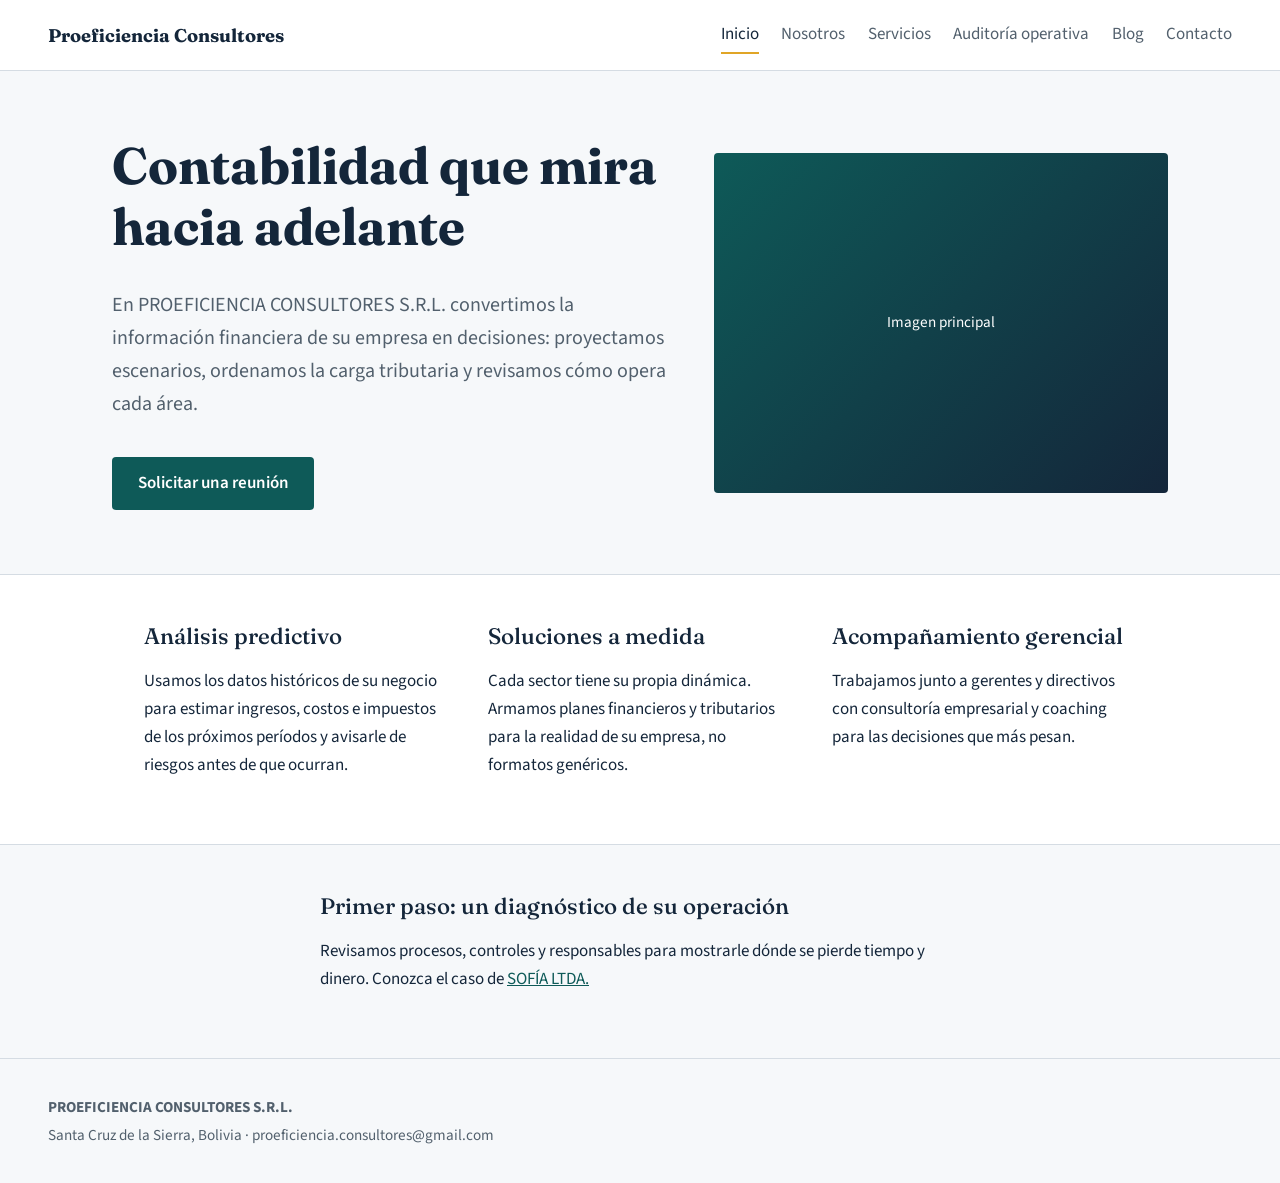
<file: index.html>
<!DOCTYPE html>
<html lang="es">
<head>
<meta charset="utf-8">
<meta name="viewport" content="width=device-width, initial-scale=1">
<title>Inicio · Proeficiencia Consultores</title>
<meta name="description" content="Contabilidad predictiva, asesoría tributaria y auditoría operativa en Santa Cruz, Bolivia.">
<link rel="preconnect" href="https://fonts.googleapis.com">
<link rel="preconnect" href="https://fonts.gstatic.com" crossorigin>
<link href="https://fonts.googleapis.com/css2?family=Fraunces:wght@500;700&family=Source+Sans+3:wght@400;600&display=swap" rel="stylesheet">
<link rel="stylesheet" href="style.css">
</head>
<body>
<header class="top">
  <a class="brand" href="index.html">Proeficiencia Consultores</a>
  <button class="burger" aria-label="Abrir menú" aria-expanded="false" onclick="var n=document.getElementById('nav');var o=n.classList.toggle('open');this.setAttribute('aria-expanded',o)">Menú</button>
  <nav id="nav"><a href="index.html" aria-current="page">Inicio</a><a href="nosotros.html">Nosotros</a><a href="servicios.html">Servicios</a><a href="auditoria-operativa.html">Auditoría operativa</a><a href="blog.html">Blog</a><a href="contacto.html">Contacto</a></nav>
</header>
<main>

<section class="hero">
  <div class="hero-text">
    <h1>Contabilidad que mira hacia adelante</h1>
    <p class="lead">En PROEFICIENCIA CONSULTORES S.R.L. convertimos la información financiera de su empresa en decisiones: proyectamos escenarios, ordenamos la carga tributaria y revisamos cómo opera cada área.</p>
    <a class="btn" href="contacto.html">Solicitar una reunión</a>
  </div>
  <div class="hero-img" role="img" aria-label="Espacio para imagen principal"><span>Imagen principal</span></div>
</section>
<section class="band">
  <div class="wrap grid3">
    <article><h2>Análisis predictivo</h2><p>Usamos los datos históricos de su negocio para estimar ingresos, costos e impuestos de los próximos períodos y avisarle de riesgos antes de que ocurran.</p></article>
    <article><h2>Soluciones a medida</h2><p>Cada sector tiene su propia dinámica. Armamos planes financieros y tributarios para la realidad de su empresa, no formatos genéricos.</p></article>
    <article><h2>Acompañamiento gerencial</h2><p>Trabajamos junto a gerentes y directivos con consultoría empresarial y coaching para las decisiones que más pesan.</p></article>
  </div>
</section>
<section class="wrap cta-row">
  <h2>Primer paso: un diagnóstico de su operación</h2>
  <p>Revisamos procesos, controles y responsables para mostrarle dónde se pierde tiempo y dinero. Conozca el caso de <a href="auditoria-operativa.html">SOFÍA LTDA.</a></p>
</section>
</main>
<footer class="foot">
  <p><strong>PROEFICIENCIA CONSULTORES S.R.L.</strong></p>
  <p>Santa Cruz de la Sierra, Bolivia · proeficiencia.consultores@gmail.com</p>
</footer>
</body>
</html>
</file>
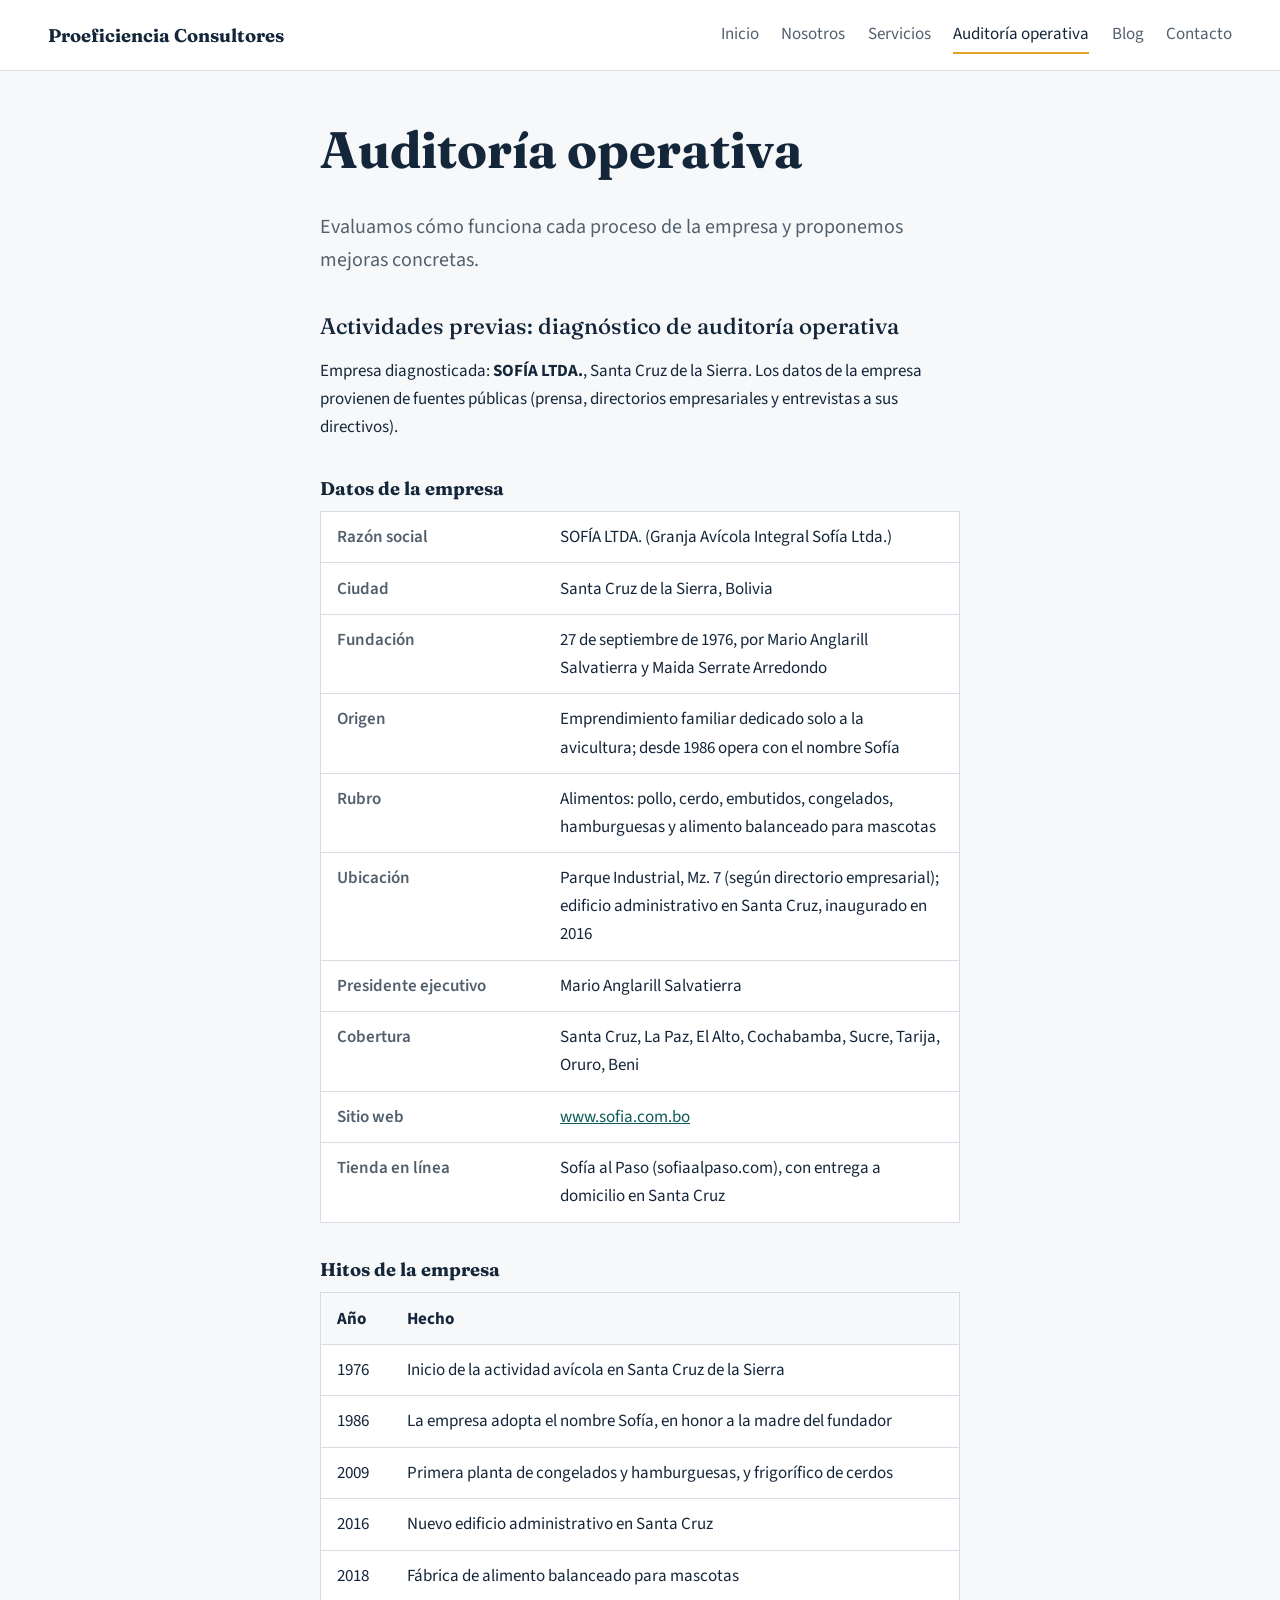
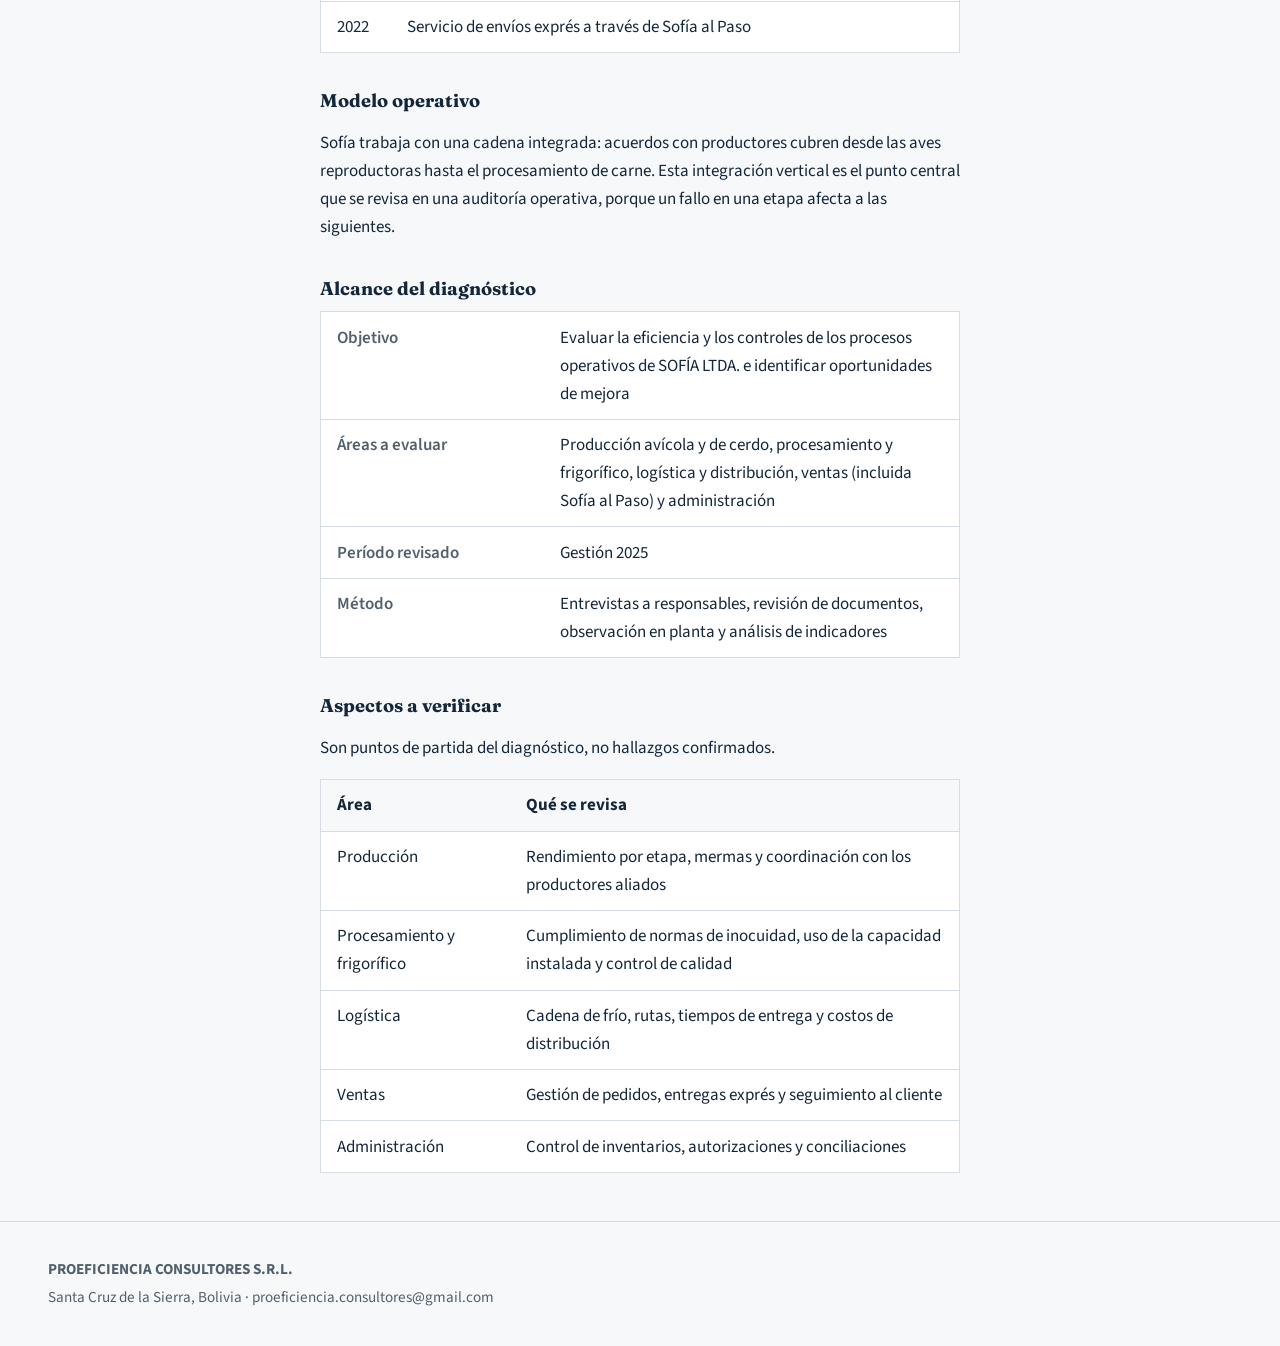
<file: auditoria-operativa.html>
<!DOCTYPE html>
<html lang="es">
<head>
<meta charset="utf-8">
<meta name="viewport" content="width=device-width, initial-scale=1">
<title>Auditoría operativa · Proeficiencia Consultores</title>
<meta name="description" content="Diagnóstico de auditoría operativa: caso SOFÍA LTDA.">
<link rel="preconnect" href="https://fonts.googleapis.com">
<link rel="preconnect" href="https://fonts.gstatic.com" crossorigin>
<link href="https://fonts.googleapis.com/css2?family=Fraunces:wght@500;700&family=Source+Sans+3:wght@400;600&display=swap" rel="stylesheet">
<link rel="stylesheet" href="style.css">
</head>
<body>
<header class="top">
  <a class="brand" href="index.html">Proeficiencia Consultores</a>
  <button class="burger" aria-label="Abrir menú" aria-expanded="false" onclick="var n=document.getElementById('nav');var o=n.classList.toggle('open');this.setAttribute('aria-expanded',o)">Menú</button>
  <nav id="nav"><a href="index.html">Inicio</a><a href="nosotros.html">Nosotros</a><a href="servicios.html">Servicios</a><a href="auditoria-operativa.html" aria-current="page">Auditoría operativa</a><a href="blog.html">Blog</a><a href="contacto.html">Contacto</a></nav>
</header>
<main>

<section class="wrap narrow">
  <h1>Auditoría operativa</h1>
  <p class="lead">Evaluamos cómo funciona cada proceso de la empresa y proponemos mejoras concretas.</p>
  <h2>Actividades previas: diagnóstico de auditoría operativa</h2>
  <p>Empresa diagnosticada: <strong>SOFÍA LTDA.</strong>, Santa Cruz de la Sierra. Los datos de la empresa provienen de fuentes públicas (prensa, directorios empresariales y entrevistas a sus directivos).</p>

  <h3>Datos de la empresa</h3>
  <div class="tbl"><table>
    <tr><th scope="row">Razón social</th><td>SOFÍA LTDA. (Granja Avícola Integral Sofía Ltda.)</td></tr>
    <tr><th scope="row">Ciudad</th><td>Santa Cruz de la Sierra, Bolivia</td></tr>
    <tr><th scope="row">Fundación</th><td>27 de septiembre de 1976, por Mario Anglarill Salvatierra y Maida Serrate Arredondo</td></tr>
    <tr><th scope="row">Origen</th><td>Emprendimiento familiar dedicado solo a la avicultura; desde 1986 opera con el nombre Sofía</td></tr>
    <tr><th scope="row">Rubro</th><td>Alimentos: pollo, cerdo, embutidos, congelados, hamburguesas y alimento balanceado para mascotas</td></tr>
    <tr><th scope="row">Ubicación</th><td>Parque Industrial, Mz. 7 (según directorio empresarial); edificio administrativo en Santa Cruz, inaugurado en 2016</td></tr>
    <tr><th scope="row">Presidente ejecutivo</th><td>Mario Anglarill Salvatierra</td></tr>
    <tr><th scope="row">Cobertura</th><td>Santa Cruz, La Paz, El Alto, Cochabamba, Sucre, Tarija, Oruro, Beni</td></tr>
    <tr><th scope="row">Sitio web</th><td><a href="http://www.sofia.com.bo">www.sofia.com.bo</a></td></tr>
    <tr><th scope="row">Tienda en línea</th><td>Sofía al Paso (sofiaalpaso.com), con entrega a domicilio en Santa Cruz</td></tr>
      </table></div>

  <h3>Hitos de la empresa</h3>
  <div class="tbl"><table>
    <thead><tr><th>Año</th><th>Hecho</th></tr></thead>
    <tbody>
      <tr><td>1976</td><td>Inicio de la actividad avícola en Santa Cruz de la Sierra</td></tr>
      <tr><td>1986</td><td>La empresa adopta el nombre Sofía, en honor a la madre del fundador</td></tr>
      <tr><td>2009</td><td>Primera planta de congelados y hamburguesas, y frigorífico de cerdos</td></tr>
      <tr><td>2016</td><td>Nuevo edificio administrativo en Santa Cruz</td></tr>
      <tr><td>2018</td><td>Fábrica de alimento balanceado para mascotas</td></tr>
      <tr><td>2022</td><td>Servicio de envíos exprés a través de Sofía al Paso</td></tr>
    </tbody>
  </table></div>

  <h3>Modelo operativo</h3>
  <p>Sofía trabaja con una cadena integrada: acuerdos con productores cubren desde las aves reproductoras hasta el procesamiento de carne. Esta integración vertical es el punto central que se revisa en una auditoría operativa, porque un fallo en una etapa afecta a las siguientes.</p>

  <h3>Alcance del diagnóstico</h3>
  <div class="tbl"><table>
    <tr><th scope="row">Objetivo</th><td>Evaluar la eficiencia y los controles de los procesos operativos de SOFÍA LTDA. e identificar oportunidades de mejora</td></tr>
    <tr><th scope="row">Áreas a evaluar</th><td>Producción avícola y de cerdo, procesamiento y frigorífico, logística y distribución, ventas (incluida Sofía al Paso) y administración</td></tr>
    <tr><th scope="row">Período revisado</th><td>Gestión 2025</td></tr>
    <tr><th scope="row">Método</th><td>Entrevistas a responsables, revisión de documentos, observación en planta y análisis de indicadores</td></tr>
  </table></div>

  <h3>Aspectos a verificar</h3>
  <p>Son puntos de partida del diagnóstico, no hallazgos confirmados.</p>
  <div class="tbl"><table>
    <thead><tr><th>Área</th><th>Qué se revisa</th></tr></thead>
    <tbody>
      <tr><td>Producción</td><td>Rendimiento por etapa, mermas y coordinación con los productores aliados</td></tr>
      <tr><td>Procesamiento y frigorífico</td><td>Cumplimiento de normas de inocuidad, uso de la capacidad instalada y control de calidad</td></tr>
      <tr><td>Logística</td><td>Cadena de frío, rutas, tiempos de entrega y costos de distribución</td></tr>
      <tr><td>Ventas</td><td>Gestión de pedidos, entregas exprés y seguimiento al cliente</td></tr>
      <tr><td>Administración</td><td>Control de inventarios, autorizaciones y conciliaciones</td></tr>
    </tbody>
  </table></div>
</section>
</main>
<footer class="foot">
  <p><strong>PROEFICIENCIA CONSULTORES S.R.L.</strong></p>
  <p>Santa Cruz de la Sierra, Bolivia · proeficiencia.consultores@gmail.com</p>
</footer>
</body>
</html>
</file>
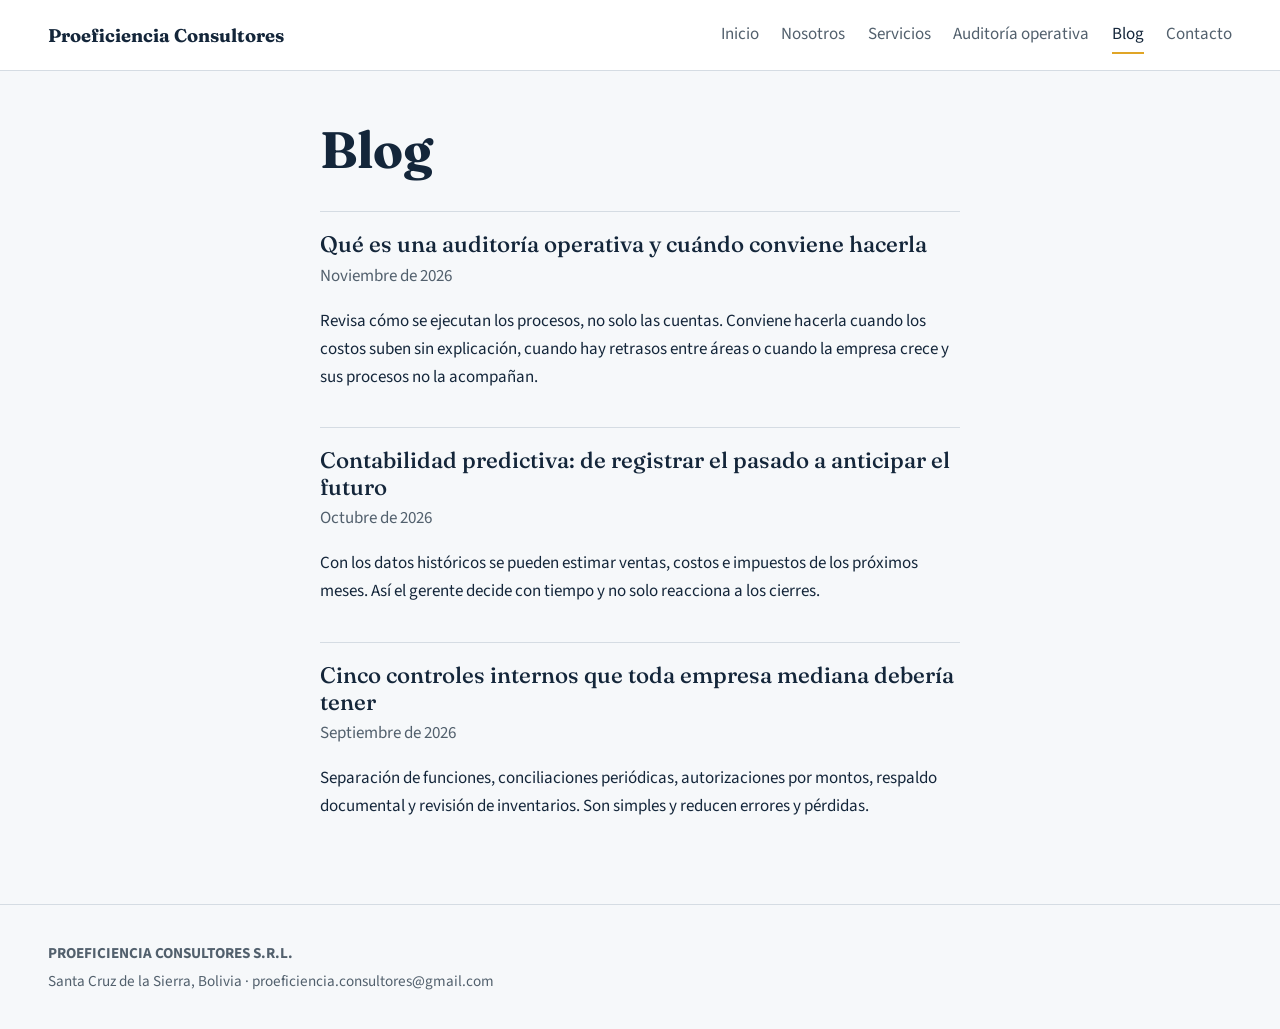
<file: blog.html>
<!DOCTYPE html>
<html lang="es">
<head>
<meta charset="utf-8">
<meta name="viewport" content="width=device-width, initial-scale=1">
<title>Blog · Proeficiencia Consultores</title>
<meta name="description" content="Artículos de contabilidad y gestión.">
<link rel="preconnect" href="https://fonts.googleapis.com">
<link rel="preconnect" href="https://fonts.gstatic.com" crossorigin>
<link href="https://fonts.googleapis.com/css2?family=Fraunces:wght@500;700&family=Source+Sans+3:wght@400;600&display=swap" rel="stylesheet">
<link rel="stylesheet" href="style.css">
</head>
<body>
<header class="top">
  <a class="brand" href="index.html">Proeficiencia Consultores</a>
  <button class="burger" aria-label="Abrir menú" aria-expanded="false" onclick="var n=document.getElementById('nav');var o=n.classList.toggle('open');this.setAttribute('aria-expanded',o)">Menú</button>
  <nav id="nav"><a href="index.html">Inicio</a><a href="nosotros.html">Nosotros</a><a href="servicios.html">Servicios</a><a href="auditoria-operativa.html">Auditoría operativa</a><a href="blog.html" aria-current="page">Blog</a><a href="contacto.html">Contacto</a></nav>
</header>
<main>

<section class="wrap narrow">
  <h1>Blog</h1>
  <article class="post"><h2>Qué es una auditoría operativa y cuándo conviene hacerla</h2><p class="meta">Noviembre de 2026</p><p>Revisa cómo se ejecutan los procesos, no solo las cuentas. Conviene hacerla cuando los costos suben sin explicación, cuando hay retrasos entre áreas o cuando la empresa crece y sus procesos no la acompañan.</p></article>
  <article class="post"><h2>Contabilidad predictiva: de registrar el pasado a anticipar el futuro</h2><p class="meta">Octubre de 2026</p><p>Con los datos históricos se pueden estimar ventas, costos e impuestos de los próximos meses. Así el gerente decide con tiempo y no solo reacciona a los cierres.</p></article>
  <article class="post"><h2>Cinco controles internos que toda empresa mediana debería tener</h2><p class="meta">Septiembre de 2026</p><p>Separación de funciones, conciliaciones periódicas, autorizaciones por montos, respaldo documental y revisión de inventarios. Son simples y reducen errores y pérdidas.</p></article>
</section>
</main>
<footer class="foot">
  <p><strong>PROEFICIENCIA CONSULTORES S.R.L.</strong></p>
  <p>Santa Cruz de la Sierra, Bolivia · proeficiencia.consultores@gmail.com</p>
</footer>
</body>
</html>
</file>
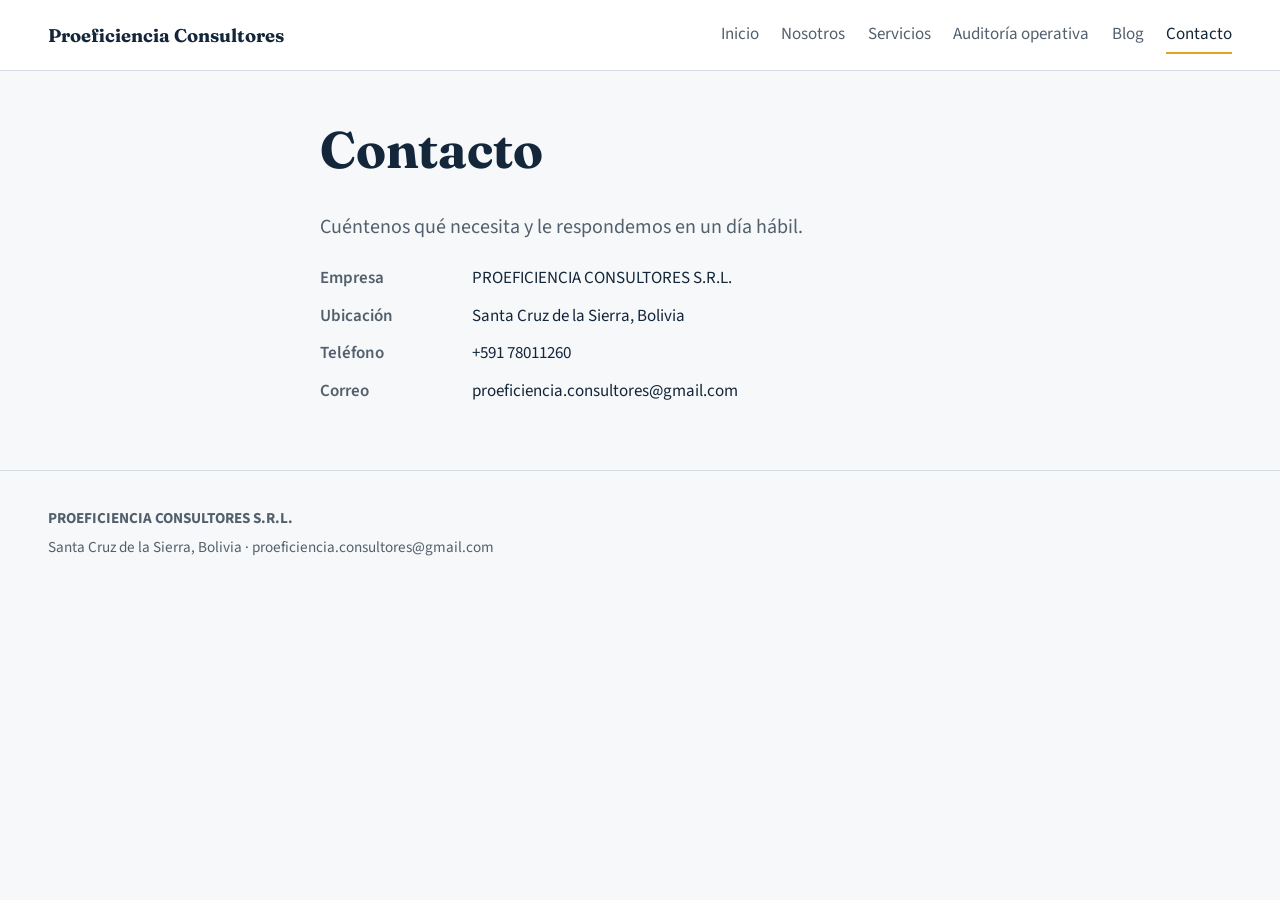
<file: contacto.html>
<!DOCTYPE html>
<html lang="es">
<head>
<meta charset="utf-8">
<meta name="viewport" content="width=device-width, initial-scale=1">
<title>Contacto · Proeficiencia Consultores</title>
<meta name="description" content="Datos de contacto.">
<link rel="preconnect" href="https://fonts.googleapis.com">
<link rel="preconnect" href="https://fonts.gstatic.com" crossorigin>
<link href="https://fonts.googleapis.com/css2?family=Fraunces:wght@500;700&family=Source+Sans+3:wght@400;600&display=swap" rel="stylesheet">
<link rel="stylesheet" href="style.css">
</head>
<body>
<header class="top">
  <a class="brand" href="index.html">Proeficiencia Consultores</a>
  <button class="burger" aria-label="Abrir menú" aria-expanded="false" onclick="var n=document.getElementById('nav');var o=n.classList.toggle('open');this.setAttribute('aria-expanded',o)">Menú</button>
  <nav id="nav"><a href="index.html">Inicio</a><a href="nosotros.html">Nosotros</a><a href="servicios.html">Servicios</a><a href="auditoria-operativa.html">Auditoría operativa</a><a href="blog.html">Blog</a><a href="contacto.html" aria-current="page">Contacto</a></nav>
</header>
<main>

<section class="wrap narrow">
  <h1>Contacto</h1>
  <p class="lead">Cuéntenos qué necesita y le respondemos en un día hábil.</p>
  <dl class="contact">
    <dt>Empresa</dt><dd>PROEFICIENCIA CONSULTORES S.R.L.</dd>
    <dt>Ubicación</dt><dd>Santa Cruz de la Sierra, Bolivia</dd>
    <dt>Teléfono</dt><dd>+591 78011260</dd>
    <dt>Correo</dt><dd>proeficiencia.consultores@gmail.com</dd>
  </dl>
</section>
</main>
<footer class="foot">
  <p><strong>PROEFICIENCIA CONSULTORES S.R.L.</strong></p>
  <p>Santa Cruz de la Sierra, Bolivia · proeficiencia.consultores@gmail.com</p>
</footer>
</body>
</html>
</file>
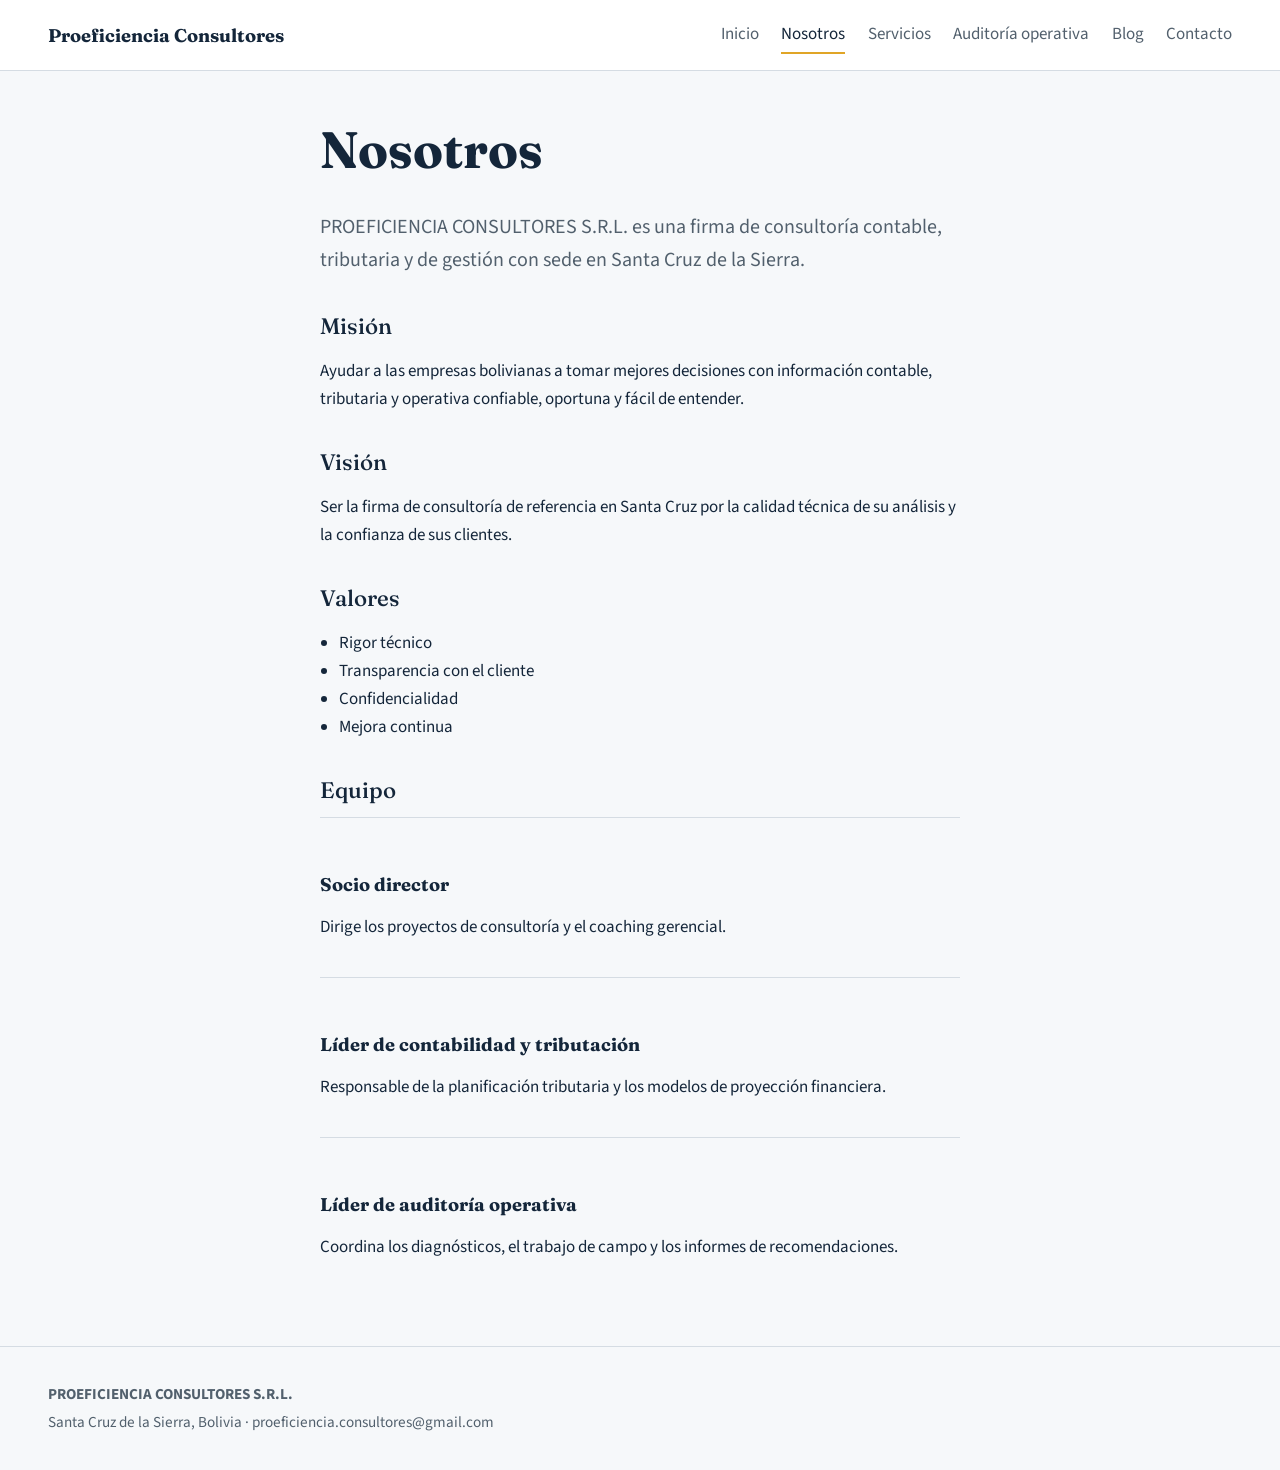
<file: nosotros.html>
<!DOCTYPE html>
<html lang="es">
<head>
<meta charset="utf-8">
<meta name="viewport" content="width=device-width, initial-scale=1">
<title>Nosotros · Proeficiencia Consultores</title>
<meta name="description" content="Quiénes somos.">
<link rel="preconnect" href="https://fonts.googleapis.com">
<link rel="preconnect" href="https://fonts.gstatic.com" crossorigin>
<link href="https://fonts.googleapis.com/css2?family=Fraunces:wght@500;700&family=Source+Sans+3:wght@400;600&display=swap" rel="stylesheet">
<link rel="stylesheet" href="style.css">
</head>
<body>
<header class="top">
  <a class="brand" href="index.html">Proeficiencia Consultores</a>
  <button class="burger" aria-label="Abrir menú" aria-expanded="false" onclick="var n=document.getElementById('nav');var o=n.classList.toggle('open');this.setAttribute('aria-expanded',o)">Menú</button>
  <nav id="nav"><a href="index.html">Inicio</a><a href="nosotros.html" aria-current="page">Nosotros</a><a href="servicios.html">Servicios</a><a href="auditoria-operativa.html">Auditoría operativa</a><a href="blog.html">Blog</a><a href="contacto.html">Contacto</a></nav>
</header>
<main>

<section class="wrap narrow">
  <h1>Nosotros</h1>
  <p class="lead">PROEFICIENCIA CONSULTORES S.R.L. es una firma de consultoría contable, tributaria y de gestión con sede en Santa Cruz de la Sierra.</p>
  <h2>Misión</h2>
  <p>Ayudar a las empresas bolivianas a tomar mejores decisiones con información contable, tributaria y operativa confiable, oportuna y fácil de entender.</p>
  <h2>Visión</h2>
  <p>Ser la firma de consultoría de referencia en Santa Cruz por la calidad técnica de su análisis y la confianza de sus clientes.</p>
  <h2>Valores</h2>
  <ul class="plain"><li>Rigor técnico</li><li>Transparencia con el cliente</li><li>Confidencialidad</li><li>Mejora continua</li></ul>
  <h2>Equipo</h2>
  <div class="list-rows">
    <div><h3>Socio director</h3><p>Dirige los proyectos de consultoría y el coaching gerencial.</p></div>
    <div><h3>Líder de contabilidad y tributación</h3><p>Responsable de la planificación tributaria y los modelos de proyección financiera.</p></div>
    <div><h3>Líder de auditoría operativa</h3><p>Coordina los diagnósticos, el trabajo de campo y los informes de recomendaciones.</p></div>
  </div>
</section>
</main>
<footer class="foot">
  <p><strong>PROEFICIENCIA CONSULTORES S.R.L.</strong></p>
  <p>Santa Cruz de la Sierra, Bolivia · proeficiencia.consultores@gmail.com</p>
</footer>
</body>
</html>
</file>
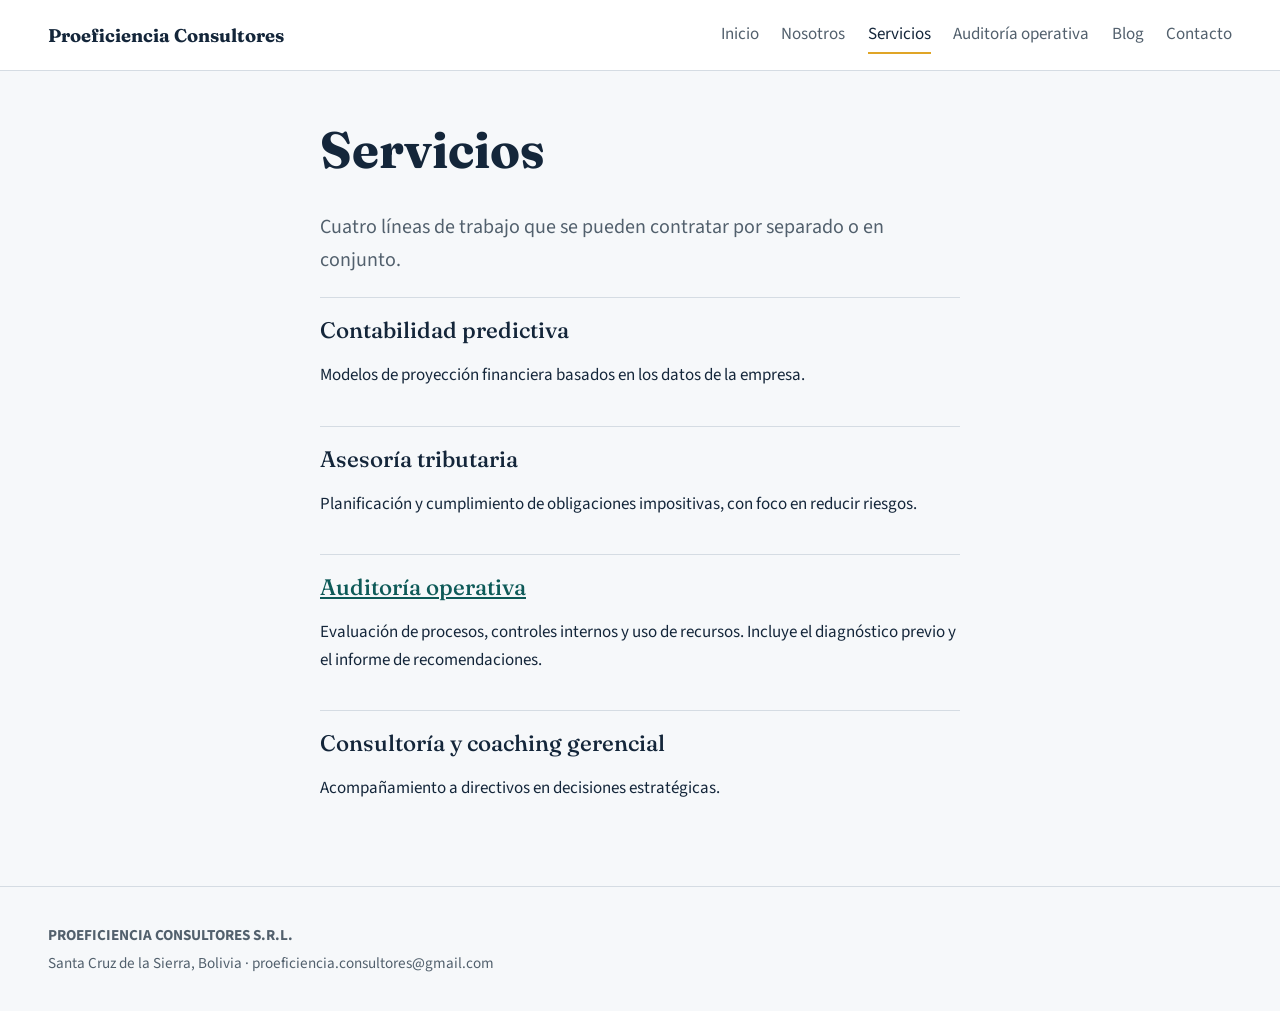
<file: servicios.html>
<!DOCTYPE html>
<html lang="es">
<head>
<meta charset="utf-8">
<meta name="viewport" content="width=device-width, initial-scale=1">
<title>Servicios · Proeficiencia Consultores</title>
<meta name="description" content="Servicios de consultoría contable, tributaria y operativa.">
<link rel="preconnect" href="https://fonts.googleapis.com">
<link rel="preconnect" href="https://fonts.gstatic.com" crossorigin>
<link href="https://fonts.googleapis.com/css2?family=Fraunces:wght@500;700&family=Source+Sans+3:wght@400;600&display=swap" rel="stylesheet">
<link rel="stylesheet" href="style.css">
</head>
<body>
<header class="top">
  <a class="brand" href="index.html">Proeficiencia Consultores</a>
  <button class="burger" aria-label="Abrir menú" aria-expanded="false" onclick="var n=document.getElementById('nav');var o=n.classList.toggle('open');this.setAttribute('aria-expanded',o)">Menú</button>
  <nav id="nav"><a href="index.html">Inicio</a><a href="nosotros.html">Nosotros</a><a href="servicios.html" aria-current="page">Servicios</a><a href="auditoria-operativa.html">Auditoría operativa</a><a href="blog.html">Blog</a><a href="contacto.html">Contacto</a></nav>
</header>
<main>

<section class="wrap narrow">
  <h1>Servicios</h1>
  <p class="lead">Cuatro líneas de trabajo que se pueden contratar por separado o en conjunto.</p>
  <div class="list-rows">
    <div><h2>Contabilidad predictiva</h2><p>Modelos de proyección financiera basados en los datos de la empresa.</p></div>
    <div><h2>Asesoría tributaria</h2><p>Planificación y cumplimiento de obligaciones impositivas, con foco en reducir riesgos.</p></div>
    <div><h2><a href="auditoria-operativa.html">Auditoría operativa</a></h2><p>Evaluación de procesos, controles internos y uso de recursos. Incluye el diagnóstico previo y el informe de recomendaciones.</p></div>
    <div><h2>Consultoría y coaching gerencial</h2><p>Acompañamiento a directivos en decisiones estratégicas.</p></div>
  </div>
</section>
</main>
<footer class="foot">
  <p><strong>PROEFICIENCIA CONSULTORES S.R.L.</strong></p>
  <p>Santa Cruz de la Sierra, Bolivia · proeficiencia.consultores@gmail.com</p>
</footer>
</body>
</html>
</file>
<file: style.css>
:root{--ink:#14263A;--muted:#52606D;--bg:#F6F8FA;--panel:#FFFFFF;--teal:#0E5A58;--teal-d:#0A4442;--line:#D5DCE3;--amber:#E0A526}
@media (prefers-color-scheme:dark){:root{--ink:#E8EDF2;--muted:#A4B0BC;--bg:#0F1A24;--panel:#162330;--teal:#5FBDB8;--teal-d:#8BD3CE;--line:#2A3B4B}}
*{box-sizing:border-box}
html{scroll-behavior:smooth}
body{margin:0;background:var(--bg);color:var(--ink);font:400 1.0625rem/1.65 "Source Sans 3",system-ui,sans-serif}
h1,h2,h3{font-family:Fraunces,Georgia,serif;line-height:1.2;margin:0 0 .6em}
h1{font-size:clamp(2rem,5vw,3.2rem);font-weight:700}
h2{font-size:1.4rem;font-weight:500;margin-top:1.6em}
h3{font-size:1.15rem;margin-top:2em}
a{color:var(--teal)}a:focus-visible,button:focus-visible{outline:3px solid var(--amber);outline-offset:2px}
.top{display:flex;align-items:center;justify-content:space-between;gap:1rem;padding:1rem clamp(1rem,4vw,3rem);border-bottom:1px solid var(--line);background:var(--panel);position:sticky;top:0;z-index:5}
.brand{font:700 1.15rem Fraunces,serif;color:var(--ink);text-decoration:none}
nav{display:flex;gap:1.4rem;flex-wrap:wrap}
nav a{color:var(--muted);text-decoration:none;padding:.25rem 0;border-bottom:2px solid transparent}
nav a:hover,nav a[aria-current]{color:var(--ink);border-color:var(--amber)}
.burger{display:none;background:none;border:1px solid var(--line);color:var(--ink);padding:.4rem .8rem;border-radius:6px;font:inherit}
.wrap{max-width:68rem;margin:0 auto;padding:3rem clamp(1rem,4vw,3rem)}
.narrow{max-width:46rem}
.lead{font-size:1.25rem;color:var(--muted);max-width:40rem}
.hero{display:grid;grid-template-columns:1.1fr .9fr;gap:3rem;align-items:center;max-width:72rem;margin:0 auto;padding:4rem clamp(1rem,4vw,3rem)}
.hero-img{aspect-ratio:4/3;background:linear-gradient(135deg,var(--teal),var(--ink));border-radius:4px;display:grid;place-items:center;color:#fff;font-size:.95rem}
.btn{display:inline-block;margin-top:1rem;background:var(--teal);color:#fff;padding:.8rem 1.6rem;border-radius:4px;text-decoration:none;font-weight:600}
.btn:hover{background:var(--teal-d)}
.band{background:var(--panel);border-block:1px solid var(--line)}
.grid3{display:grid;grid-template-columns:repeat(3,1fr);gap:2.5rem}
.grid3 h2{margin-top:0}
.cta-row{max-width:46rem}
.cta-row h2{margin-top:0}
ul.plain{padding-left:1.2rem}
.list-rows>div{padding:1.2rem 0;border-top:1px solid var(--line)}
.list-rows h2{margin:0 0 .3em}
.tbl{overflow-x:auto}
table{width:100%;border-collapse:collapse;background:var(--panel);border:1px solid var(--line)}
th,td{text-align:left;padding:.7rem 1rem;border-bottom:1px solid var(--line);vertical-align:top}
tbody th,th[scope=row]{width:35%;font-weight:600;color:var(--muted)}
thead th{background:var(--bg)}
.post{padding:1.2rem 0;border-top:1px solid var(--line)}.post h2{margin:0}.meta{color:var(--muted);margin:.2em 0}
.contact{display:grid;grid-template-columns:8rem 1fr;gap:.6rem 1.5rem}.contact dt{font-weight:600;color:var(--muted)}.contact dd{margin:0}
.foot{padding:2rem clamp(1rem,4vw,3rem);border-top:1px solid var(--line);color:var(--muted);font-size:.95rem}.foot p{margin:.2rem 0}
@media (max-width:760px){
 .hero,.grid3{grid-template-columns:1fr}
 .burger{display:block}
 nav{display:none;flex-direction:column;position:absolute;top:100%;left:0;right:0;background:var(--panel);padding:1rem clamp(1rem,4vw,3rem);border-bottom:1px solid var(--line)}
 nav.open{display:flex}
 .contact{grid-template-columns:1fr}
}
</file>
